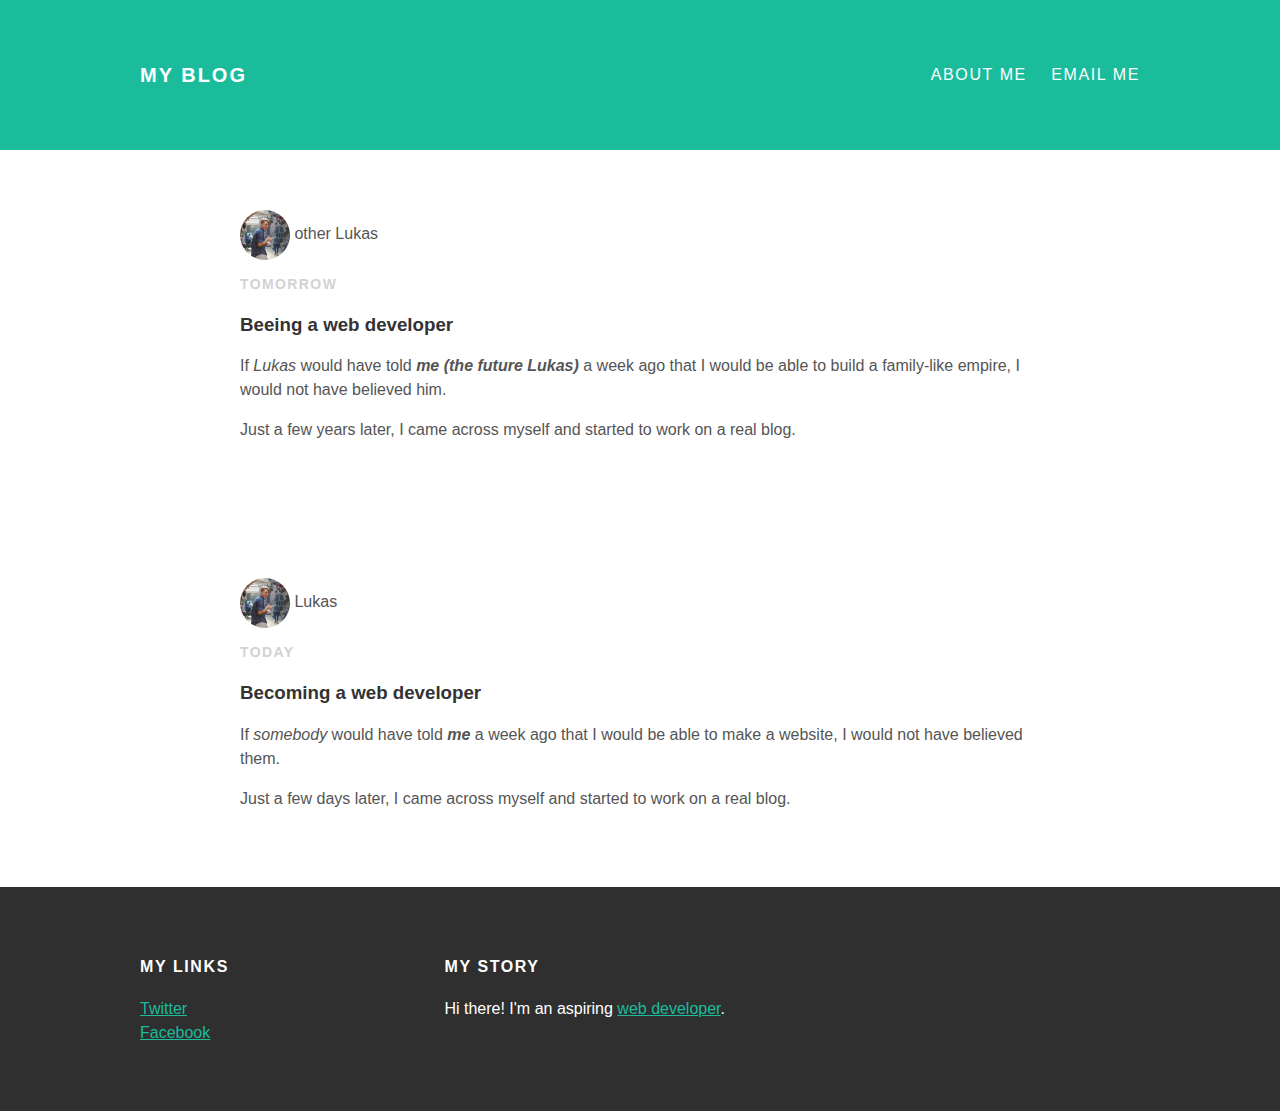
<file: index.html>
<!DOCTYPE html>
<html>
  <head>
    <title>My blog</title>
    <link rel="stylesheet" type="text/css" href="style.css">
  </head>
  <body>

    <div id="header">
      <div class="container">
        <a id="header-title" href="index.html">My Blog</a>
        <ul id="header-nav">
          <li><a href="about.html">About Me</a></li>
          <li><a href="mailto:bier.eugen@gmail.com">Email Me</a></li>
        </ul>
      </div>
    </div>

    <div id="content">

      <div class="post-container">
        <div class="post">
          <div class="post-author">
            <img src="me_squared_marrakech.jpeg">
            <span>other Lukas</span>
          </div>
          <p class="post-date">Tomorrow</p>
          <h3 class="post-title">Beeing a web developer</h3>
          <div class="post-content">
            <p>If <em>Lukas</em> would have told <em><strong>me (the future Lukas)</strong></em> a week ago
              that I would be able to build a family-like empire, I would not have believed him.</p>
            <p>Just a few years later, I came across myself and started to work on a real blog.</p>
          </div>
        </div>
      </div>

      <div class="post-container">
        <div class="post">
          <div class="post-author">
            <img src="me_squared_marrakech.jpeg">
            <span>Lukas</span>
          </div>
          <p class="post-date">Today</p>
          <h3 class="post-title">Becoming a web developer</h3>
          <div class="post-content">
            <p>If <em>somebody</em> would have told <em><strong>me</strong></em> a week ago
              that I would be able to make a website, I would not have believed them.</p>
            <p>Just a few days later, I came across myself and started to work on a real blog.</p>
          </div>
        </div>
      </div>

    </div>

    <div id="footer">
      <div class="container">
      <div class="column">
        <h4>My Links</h4>
        <p>
        <a href="https://twitter.com/me">Twitter</a>
          <br>
        <a href="https://facebook.com/me">Facebook</a>
      </p>
      </div>
      <div class="column">
        <h4>My Story</h4>
        <p>Hi there! I'm an aspiring <a href="https://developer.mozilla.org/de/docs/Learn">web developer</a>.</p>
      </div>
      </div>


  </body>
</html>
</file>
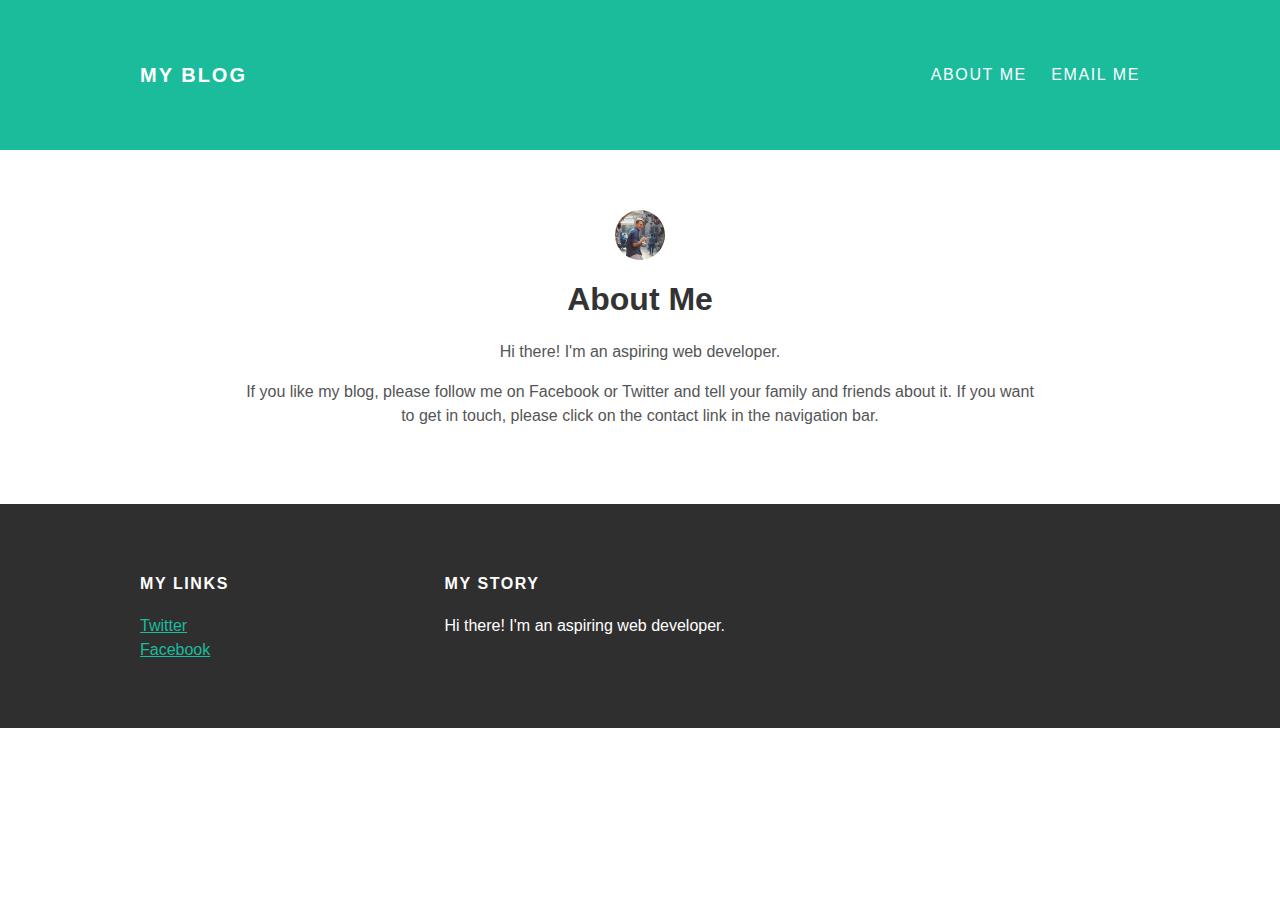
<file: about.html>
<!DOCTYPE html>
<html>
  <head>
    <title>My blog</title>
    <link rel="stylesheet" type="text/css" href="style.css">
  </head>
  <body>
    <div id="header">
      <div class="container">
        <a id="header-title" href="index.html">My Blog</a>
        <ul id="header-nav">
          <li><a href="about.html">About Me</a></li>
          <li><a href="mailto:bier.eugen@gmail.com">email me</a>
          </li>
        </ul>
      </div>
    </div>

    <div id="content">
      <div class="about-container">
        <div class="About">
          <div class="About-author">
            <img class=".post-author" src="me_squared_marrakech.jpeg">
          </div>

          <h1 class="About-title">About Me</h1>
          <div class="About-content">
            <p>Hi there! I'm an aspiring web developer.</p>
            <p>If you like my blog, please follow me on Facebook or Twitter and tell
            your family and friends about it. If you want to get in touch, please click
            on the contact link in the navigation bar.</p>
          </div> <!--about-content-->
        </div> <!--about-->
      </div><!--about-container-->
    </div><!--content-->

    <div id="footer">
    <div class="container">
        <div class="column">
          <h4>My Links</h4>
          <p>
            <a href="https://twitter.com/me">Twitter</a>
          <br>
            <a href="https://facebook.com/me">Facebook</a>
          </p>
        </div>
        <div class="column">
          <h4>My Story</h4>
          <p>Hi there! I'm an aspiring web developer.</p>
        </div>
    </div>
    </div>

  </body>
</html>
</file>
<file: style.css>
@import url(http://fonts.googleapis.com/css?family=Montserrat:400, 700);
body {
  color: #555;
  margin: 0;
  font-family: "Montserrat", sans-serif;
}
.About{
  text-align:center;
}
#header {
  background-color: #1abc9c;
  height: 150px;
  line-height: 150px;
}
#header a {
  color: white;
  text-decoration: none;

  text-transform: uppercase;
  letter-spacing: 0.1em;
}
#header a:hover {
  color: #222;
}
#header-title {
  display: block;
  float: left;
  font-size: 20px;
  font-weight: bold;
}
#header-nav{
  display: block;
  float: right;
  margin-top: 0;
}
#header-nav li{
  display: inline;
  padding-left: 20px;
}
.container {
  max-width: 1000px;
  margin: 0 auto;
}
a {
color: #1abc9c;
text-dcoration: none;
}
a:hover{
  color: #F6A623;
}
.post {
  max-width: 800px;
  margin: 0 auto;
  padding: 60px 0;
}
.post-author img, .About-author img{
  width: 50px;
  height: 50px;
  vertical-align: middle;
  border-radius: 50%;
}
.post-author span {
  margin-left: 16px
  margin
}
.post-date {
  color: #D2D2D2;

  font-size: 14px;
  font-weight: bold;

  text-transform: uppercase;
  letter-spacing: 0.1em;
}
#content .about-container{
  max-width: 800px;
  margin: 0 auto;
  padding: 60px 0;
}
h1, h2, h3, h4 {
  color: #333;
}
p {
  line-height: 1.5;
}
#footer {
  background-color:#2f2f2f;
  padding: 50px 0;
}
#footer h4{
  color: white;
  text-transform: uppercase;
  letter-spacing: 0.1em;
}
#footer p{
  color: white;
}
.column {
  min-width: 300px;
  display: inline-block;
  vertical-align: top;
}
.post-container:nth-child(an+b)
</file>
